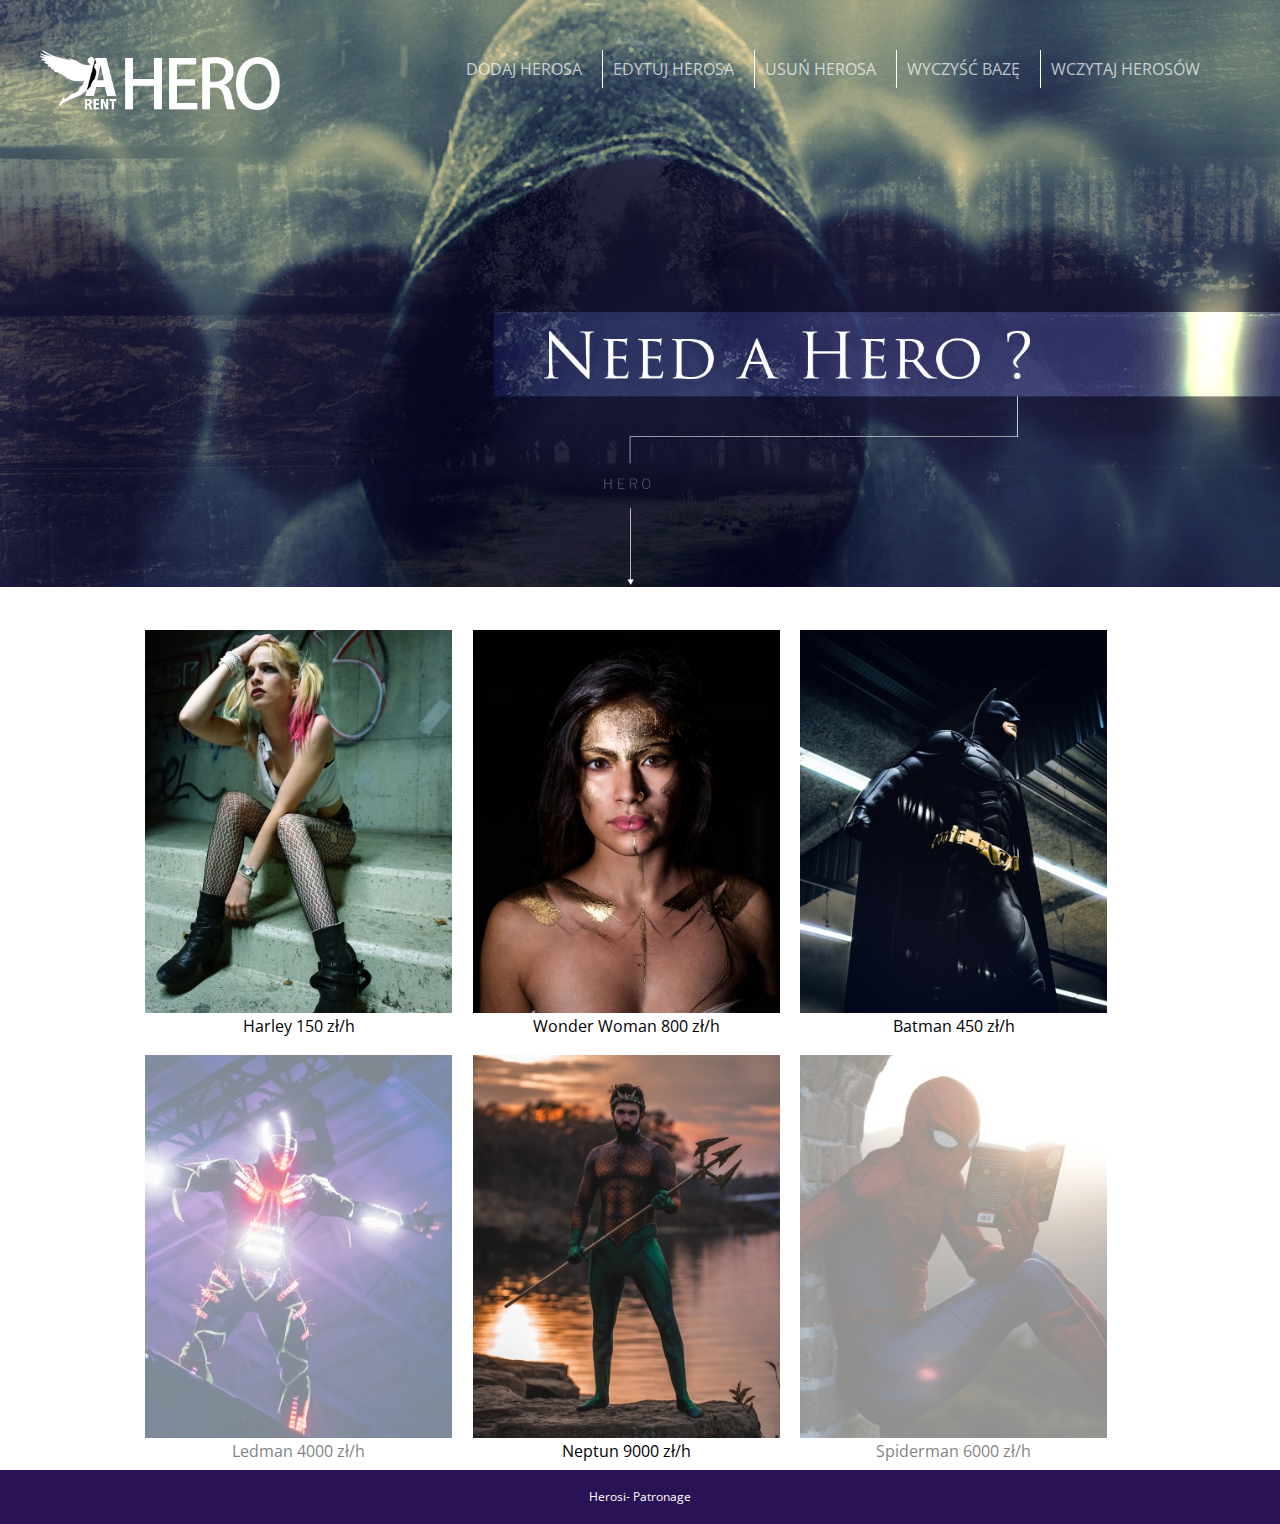
<file: index.html>
<!DOCTYPE html>
<html>

<head>
  <title>Patronage- Herosi</title>
  <meta charset="UTF-8" />
  <meta name="viewport" content="initial-scale=1" />
  <link href="style/normalize.css" rel="stylesheet" />
  <link href="style/style.css" rel="stylesheet" />
</head>

<body>
  <div class="page-wrapper">
    <header>
      <nav class="navbar">
        <div class="navbar-toggle" id="hamburger-toggle"><img id="hamburgericon" src="images/hamburger.png" alt="menuicon" /></div>
        <a href="index.html" class="logo"><img src="images/logo.png" alt="logo" /></a>
        <ul class="main-nav" id="js-menu">
          <li><a href="" id="addHero-button" class="nav-links">Dodaj Herosa</a></li>
          <li><a href="" class="nav-links">Edytuj Herosa</a></li>
          <li><a href="" id="removeHero-button" class="nav-links">Usuń Herosa</a></li>
          <li><a href="" id="clearHeroesList-button" class="nav-links">Wyczyść bazę</a></li>
          <li><a href="" id="loadHeroes-button" class="nav-links">Wczytaj Herosów</a></li>
        </ul>
      </nav>

      <div class="hero-banner"><img src="images/home-slide01.jpg" alt="Hero Banner" /></div>
    </header>
  </div>
  <div class="hero-display">
    <div class="hero-board">
      <div id="basket-region" style="display: none">
        <div class="basket-header">
          <h3>Koszyk</h3>
          <div>
            Do zapłaty:
            <strong id="basket-total">0</strong>
          </div>
        </div>
        <div class="basket-content"></div>
      </div>
      <div id="heroesList-region"></div>
    </div>
  </div>

  <footer>Herosi- Patronage</footer>

  <!-- modal -->
  <div id="heroModal" class="modal">
    <div class="modal-container">
      <span class="close">&times;</span>
      <div class="modal-content">

      </div>
    </div>
  </div>
  <div id="formModal" class="modal">
    <div class="modal-container">
      <span class="close">&times;</span>
      <div class="modal-content">
        <form id="heroCreate-form">
          <h1>Dodaj Herosa</h1>
          <div class="form-field">
            <input id="name" type="text" name="name" required />
            <label class="label-name" for="name">Nazwa Bohatera</label>
          </div>
          <div class="form-field">
            <input id="photo" type="text" name="photo" required />
            <label class="label-name" for="photo">Adres/nazwa zdjęcia</label>
          </div>
          <div class="form-field">
            <input id="price" type="number" name="price" required />
            <label class="label-name" for="price">Cena wynajmu /h</label>
          </div>
          <div class="form-field">
            <textarea id="textarea" required></textarea>
            <label id="description" class="label-name" for="textarea">Opis Bohatera</label>
          </div>
          
          <div class="form-field">
              <input id="isavailable" type="checkbox" name="isavailable"/><label class="label-name" for="isavailable">Czy bohater ma być dostępny?</label>
          </div>
        </form>
        <div class="submission-field">
          <button class="button" type="button" id="submitHero-button"><span>Submit</span></button>
        </div>
      </div>
    </div>
  </div>
  <script src="js/store.js"></script>
  <script src="js/hero-list.js"></script>
  <script src="js/modal.js"></script>
  <script src="js/basket.js"></script>
  <script src="js/script.js"></script>
</body>

</html>
</file>
<file: style/style.css>
@import url("https://fonts.googleapis.com/css?family=Open+Sans");

html,
body {
  font-family: "Open Sans", sans-serif;
}

.page-wrapper {
  width: 100%;
  text-align: center;
}

header {
  margin-bottom: 30px;
}

/* navigation */
.navbar {
  width: 100%;
  position: absolute;
  padding: 20px;
  box-sizing: border-box;
  padding-bottom: 10px;
}

.main-nav {
  list-style-type: none;
  display: none;
  background-color: rgb(35, 46, 78, 0.9);
  padding: 10px;
}

.nav-links,
.logo {
  text-decoration: none;
  color: rgba(255, 255, 255, 0.7);
}

.main-nav li {
  text-align: center;
  margin: 15px auto;
  text-transform: uppercase;
}

.logo:hover,
.nav-links:hover {
  color: rgba(255, 255, 255, 1);
}

.logo {
  display: inline-block;
  font-size: 22px;
  margin-top: 10px;
  width: 40%;
}

.logo img {
  max-width: 100%;
  height: auto;
}

#hamburgericon {
  width: 5%;
  float: right;
}

#hamburgericon:hover {
  width: 6%;
}

.navbar-toggle {
  position: absolute;
  top: 10px;
  right: 20px;
  cursor: pointer;
  color: rgba(255, 255, 255, 0.8);
  font-size: 24px;
}

.active {
  display: block;
}

/* hero */
.hero-banner {
  width: 100%;
  height: 140px;
  overflow: hidden;
  height: auto;
}

.hero-banner img {
  max-width: 100%;
  height: auto;
}

.hero-display {
  width: 100%;
  margin-left: auto;
  margin-right: auto;
}

.hero {
  width: 100%;
  padding: 10px 10px 10px 10px;
  cursor: pointer;
  display: inline-block;
  text-align: center;
}

.hero img {
  max-width: 100%;
  height: auto;
}

/* footer */
footer {
  width: 100%;
  background: #2a1355;
  padding: 20px 0;
  margin: 30px 0 0;
  text-align: center;
  font-size: 12px;
  color: #fff;
  clear: both;
}



/* dodaj herosa */
.form-display {
  position: relative;
  width: 100%;
  max-width: 30rem;
  margin: 5rem auto;
  background: #fff;
  padding: 2rem 5rem 0;
  text-align: center;
  -webkit-box-shadow: 0 8px 10px 1px rgba(1, 8, 20, 0.14),
    0 3px 14px 2px rgba(1, 8, 20, 0.12), 0 5px 5px -3px rgba(0, 0, 0, 0.2);
  box-shadow: 0 8px 10px 1px rgba(0, 0, 0, 0.14),
    0 3px 14px 2px rgba(1, 0, 0, 0.12), 0 5px 5px -3px rgba(0, 0, 0, 0.2);
  box-sizing: border-box;
}

form {
  padding: 20px;
}

input,
textarea {
  width: 100%;
  padding: 12px 5px;
  margin: 8px 0;
  box-sizing: border-box;
  border: none;
  border-bottom: 2px solid #b6b6b6;
}

.label-name {
  float: left;
}

.label.name :hover {
  color: #4577d1;
}

.button {
  color: white;
  box-shadow: rgba(0, 0, 0, 0.1) 0px 1px 2px 0px,
    rgba(0, 0, 0, 0.1) 0px 1px 0px 0px inset;
  width: 50%;
  font-size: 16px;
  letter-spacing: 0.5px;
  cursor: pointer;
  text-align: center;
  position: relative;
  background: #4f93ce;

  border-radius: 2px;
  padding: 14px 0px;
}

.delete-basket-button,
.basket-button {
  color: white;
  box-shadow: rgba(0, 0, 0, 0.1) 0px 1px 2px 0px,
    rgba(0, 0, 0, 0.1) 0px 1px 0px 0px inset;
  width: 30%;
  font-size: 16px;
  letter-spacing: 0.5px;
  cursor: pointer;
  text-align: center;
  position: relative;
  background: #4f93ce;
  margin-top: 20px;
  border-radius: 2px;
  padding: 14px 0px;
}

.button:hover,
.delete-basket-button:hover,
.basket-button:hover {
  background-color: #66b3ff;
}

.submission-field {
  padding: 30px;
}

/* modal */
.modal {
  display: none;
  position: fixed;
  z-index: 1;
  padding-top: 20px;
  left: 0;
  top: 0;
  width: 100%;
  height: 100%;
  overflow: auto;
  background-color: rgba(0, 0, 0, 0.4);
  text-align: center;
}

.modal-form {
  position: fixed;
  z-index: 10;
  top: 0;
  right: 0;
  bottom: 0;
  left: 0;
  background-color: rgba(0, 0, 0, 0.4);
}

.modal-container {
  background-color: #fefefe;
  margin: auto;
  padding: 20px;
  border: 1px solid #888;
  width: 80%;
}

.modal-container img {
  width: 80%;
}

.close {
  color: #aaaaaa;
  float: right;
  font-size: 28px;
  font-weight: bold;
}

.close:hover,
.close:focus {
  color: #000;
  text-decoration: none;
  cursor: pointer;
}

#description {
  margin-bottom: 10px;
}

.hero[data-available="false"] {
  opacity: 0.5;

}

#basket-region {
  text-align: center;
  -webkit-box-shadow: 0 8px 10px 1px rgba(1, 8, 20, 0.14),
    0 3px 14px 2px rgba(1, 8, 20, 0.12), 0 5px 5px -3px rgba(0, 0, 0, 0.2);
  box-shadow: 0 8px 10px 1px rgba(0, 0, 0, 0.14),
    0 3px 14px 2px rgba(1, 0, 0, 0.12), 0 5px 5px -3px rgba(0, 0, 0, 0.2);
  box-sizing: border-box;

}

#basket-region img {
  width: 20%;

}

/* media queries */

@media screen and (min-width: 761px) {
  .navbar {
    padding-bottom: 20px;
    height: 70px;
    align-items: center;
    position: absolute;
  }

  .main-nav {
    display: flex;
    margin-right: 10px;
    flex-direction: row;
    justify-content: flex-end;
    background-color: transparent;
  }

  .main-nav ul {
    padding-left: 30px;
  }

  .main-nav li {
    display: inline-block;
    padding: 10px 10px 10px 0;
    margin: 0;
    border-right: 1px solid #fff;
    text-transform: uppercase;
    font-size: 14px;
    font-weight: 400;
    box-sizing: border-box;
  }

  .main-nav li:last-child {
    border-right: none;
  }

  .nav-links {
    margin-left: 5px;
  }

  .logo {
    margin-top: 10px;
    width: 20%;
    float: left;
  }

  .navbar-toggle {
    display: none;
  }

  .hero {
    width: 45%;
    float: left;
  }

  .hero-display {
    padding-left: 15px;
  }

  .modal-container img {
    width: 30%;
  }
}

@media (min-width: 1025px) {
  .navbar {
    padding: 40px;
  }

  .hero-display {
    width: 1025px;
  }

  .hero {
    width: 30%;
  }

  .main-nav li {
    font-size: 16px;
  }

  .nav-links {
    margin-left: 10px;
    margin-right: 10px;
  }

  .modal {
    padding-top: 80px;
  }

  .modal-container img {
    width: 30%;
  }

}
</file>
